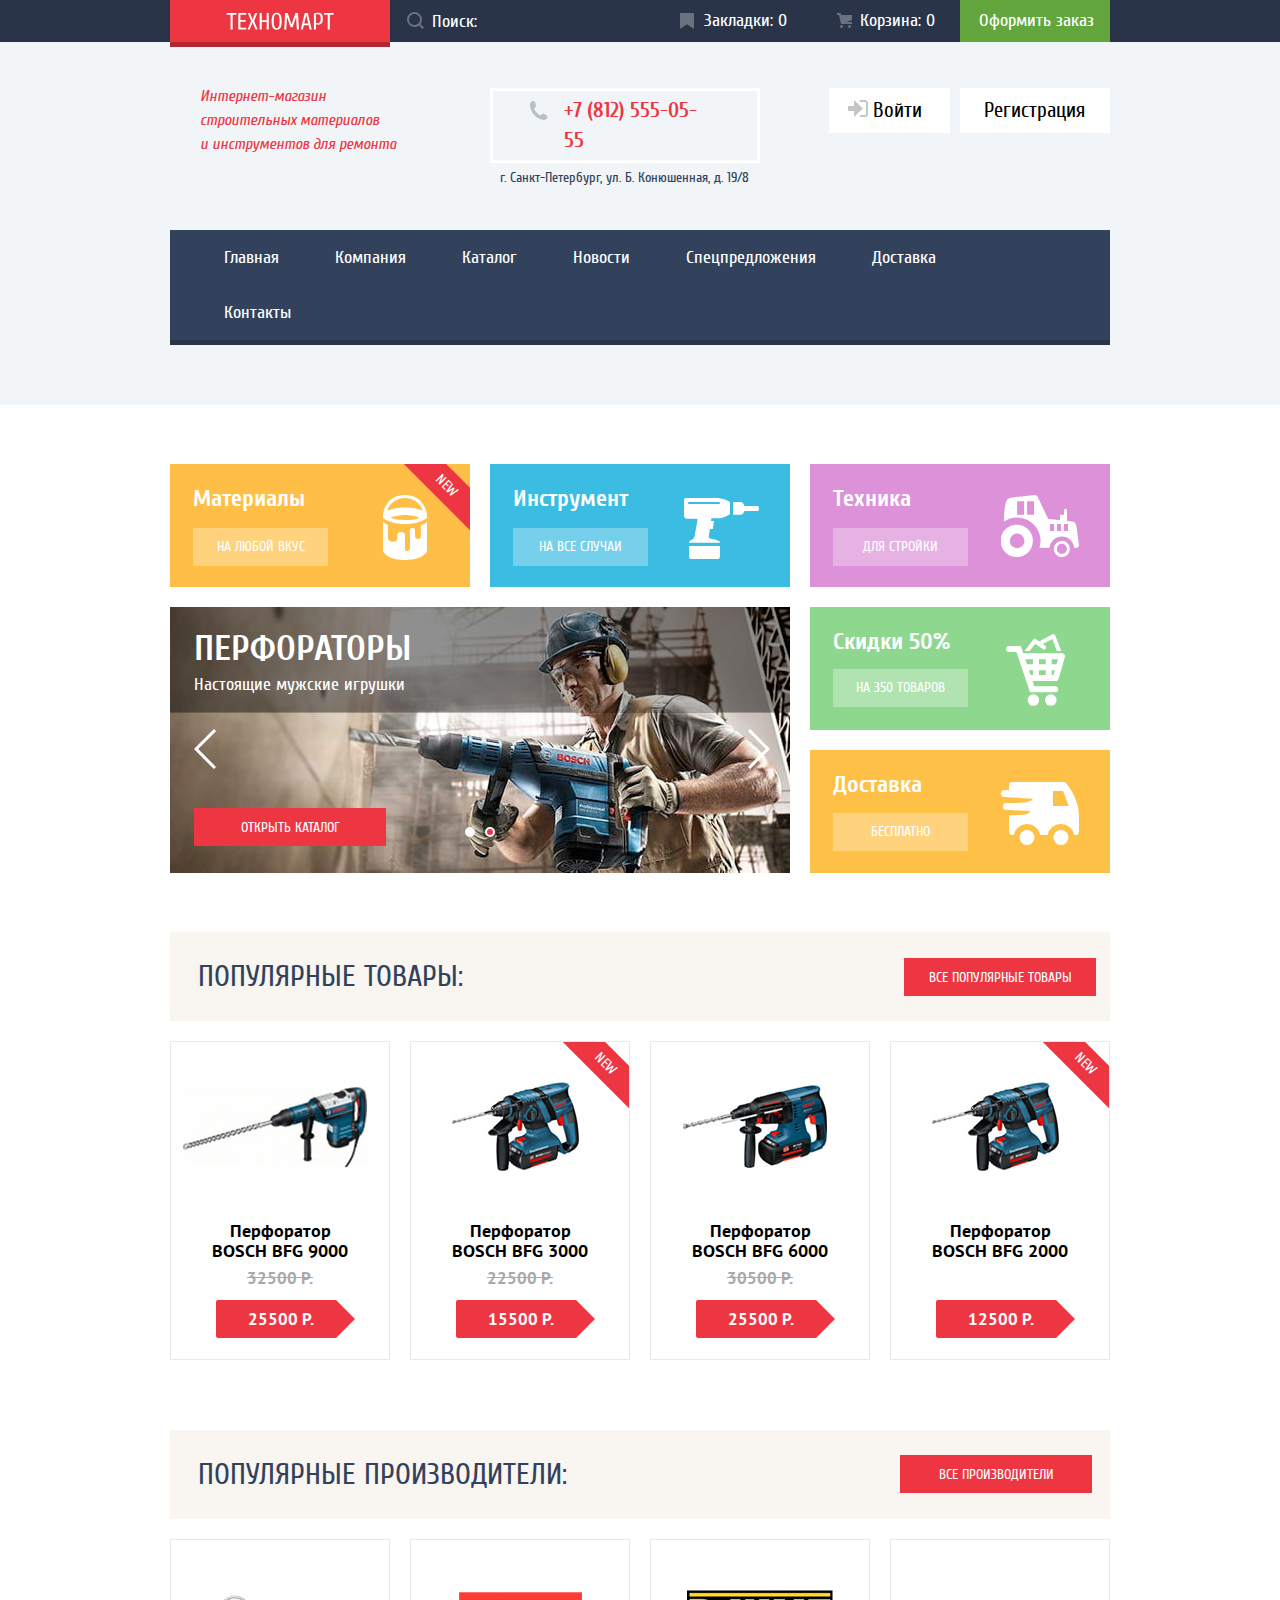
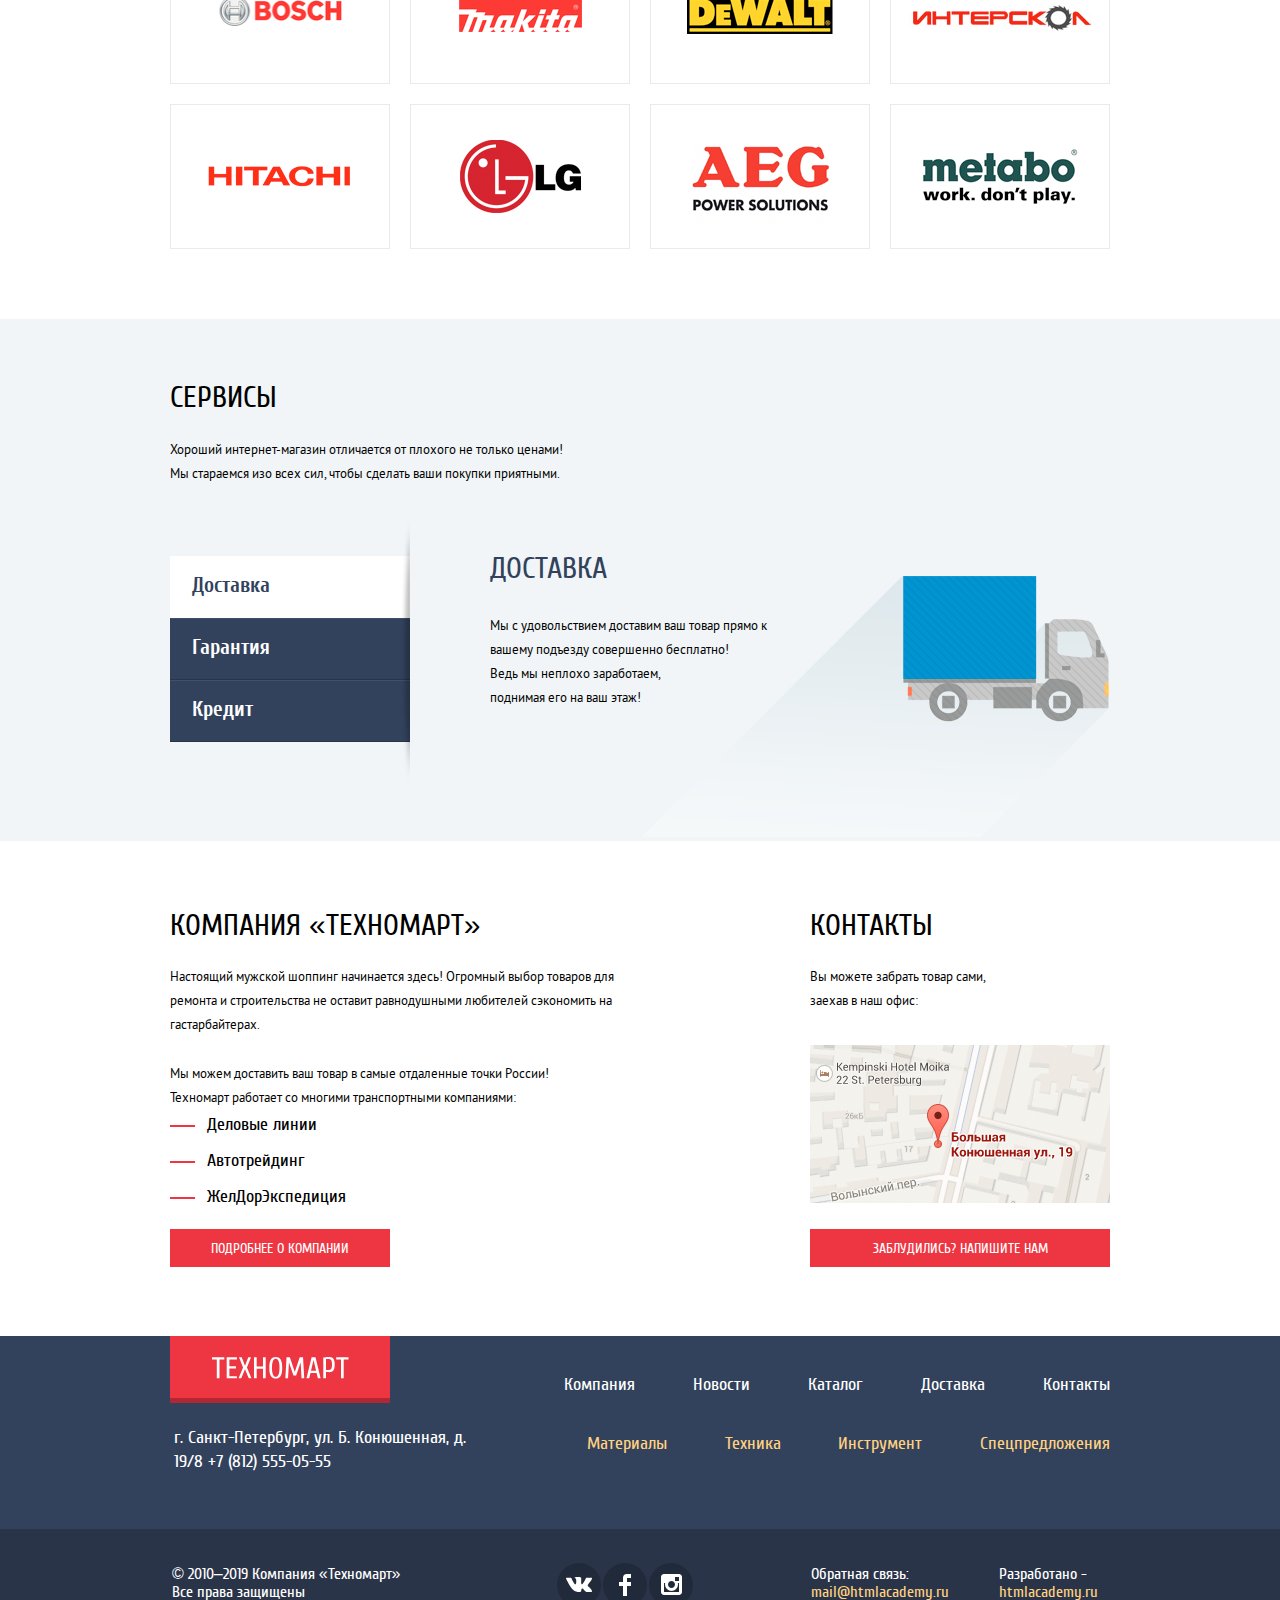
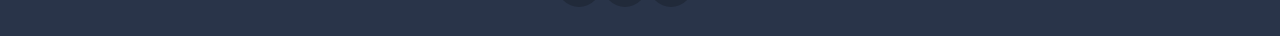
<file: index.html>
<!DOCTYPE html>
<html lang="ru">
  <head>
    <meta charset="utf-8">
    <title>HTML Academy: Техномарт. Главная</title>
    <link rel="stylesheet" href="css/normalize.min.css">
    <link rel="stylesheet" href="css/style.min.css">
  </head>
  <body>
    <header class="header">
      <div class="user-navigation">
        <div class="wrapper">
          <a class="logo">
            <h1 class="visually-hidden">Компания «Техномарт»</h1>
          </a>
          <form action="https://echo.htmlacademy.ru/" method="post" class="search-field-form">
            <label for="header-search-field" class="visually-hidden">Поиск:</label>
            <input type="search" name="search-field" id="header-search-field" class="search-field" placeholder="Поиск:">
            <svg xmlns="http://www.w3.org/2000/svg" width="17" height="17"><path fill="#fff" d="M17 15.586l-3.542-3.542A7.465 7.465 0 0015 7.5 7.5 7.5 0 107.5 15c1.71 0 3.282-.579 4.544-1.542L15.586 17 17 15.586zM2 7.5C2 4.467 4.467 2 7.5 2 10.532 2 13 4.467 13 7.5c0 3.032-2.468 5.5-5.5 5.5A5.506 5.506 0 012 7.5z"/></svg>
          </form>
          <a href="#" class="bookmarks">
            Закладки: 0
          </a>
          <a href="#" class="cart">
            Корзина: 0
          </a>
          <a href="#" class="order">Оформить заказ</a>
        </div>
      </div>

      <div class="wrapper">
        <div class="middle-header">
          <p class="short-info">
            Интернет-магазин 
            строительных материалов <br>
            и инструментов для ремонта
          </p>
          
          <div class="header-contacts">
            <a class="phone" href="tel:78125550555">+7 (812) 555-05-55</a>
            <p class="address">г. Санкт-Петербург, ул. Б. Конюшенная, д. 19/8</p>
          </div>
    
          <ul class="account-actions-unlogged">
            <li>
              <a href="#" class="login">
                <svg xmlns="http://www.w3.org/2000/svg" width="20" height="17"><path fill="#c5c5c5" d="M14.875 8.5L6 0v6H0v5h6v6z"/><path fill="#c5c5c5" d="M16.986 15.01h-5.027V17h5.027c2.178 0 3.004-1.81 3.029-3.026V3.028C19.99 1.811 19.164 0 16.986 0h-5.027v1.99h5.027c.839 0 .992.681 1.01 1.057v10.904c-.017.376-.171 1.059-1.01 1.059z"/></svg>
                Войти
              </a>
            </li>
            <li><a href="#" class="logout">Регистрация</a></li>
          </ul>
        </div>

        <nav>
          <ul class="site-navigation">
            <li><a>Главная</a></li>
            <li><a href="#">Компания</a></li>
            <li><a href="catalog.html">Каталог</a></li>
            <li><a href="#">Новости</a></li>
            <li><a href="#">Спецпредложения</a></li>
            <li><a href="#">Доставка</a></li>
            <li><a href="#">Контакты</a></li>
          </ul>
        </nav>
      </div>
    </header>

    <main>
      <div class="wrapper">
        <section class="promo-block">
          <h2 class="visually-hidden">Промо-блок</h2>
  
          <div class="articles-wrapper">
            <div class="slider">   
              <article class="promo-drills">
                <div class="title-with-paragraph">
                  <h3>Дрели</h3>
                  <p>Соседям на радость</p>
                </div>
      
                <a href="catalog.html" class="button">Открыть каталог</a>
              </article>

              <article class="promo-perforators current">
                <div class="title-with-paragraph">
                  <h3>Перфораторы</h3>
                  <p>Настоящие мужские игрушки</p>
                </div>
      
                <a href="catalog.html" class="button">Открыть каталог</a>
              </article>
    
              <button class="next-slide" aria-label="Следующий слайд" type="button"></button>
              <button class="previous-slide" aria-label="Предидущий слайд" type="button"></button>
              <button class="first-slide page-control" aria-label="Первый слайд" type="button"></button>
              <button class="second-slide page-control current" aria-label="Второй слайд" type="button"></button>
            </div>
    
            <article class="promo-materials new">
              <h3>Материалы</h3>
              <a href="#" class="button button-promo">На любой вкус</a>
            </article>
    
            <article class="promo-tool">
              <h3>Инструмент</h3>
              <a href="#" class="button button-promo">На все случаи</a>
            </article>
            
            <article class="promo-technique">
              <h3>Техника</h3>
              <a href="#" class="button button-promo">Для стройки</a>
            </article>
            
            <article class="promo-discounts">
              <h3>Скидки 50%</h3>
              <a href="#" class="button button-promo">На 350 товаров</a>
            </article>
            
            <article class="promo-delivery">
              <h3>Доставка</h3>
              <a href="#" class="button button-promo">Бесплатно</a>
            </article>
          </div>
        </section>
  
        <section class="popular-items">
          <div class="title-with-button">
            <h2 class="section-title2">Популярные товары:</h2>
            <a href="#" class="button">Все популярные товары</a>
          </div>
  
          <ul class="items-list">
            <li class="item" tabindex="0">
              <div class="item-actions">
                <a href="#" class="button button-buy">Купить</a>
                <button type="button" class="button button-to-bookmarks">В закладки</button>
              </div>
              
              <div class="item-picture">
                <img src="img/bosch-bfg9000.jpg" alt="Перфоратор BOSCH BFG 9000" width="184" height="164">
              </div>

              <h3>
                Перфоратор BOSCH
                BFG 9000
              </h3>
              <p class="old-price">32500 Р.</p>
              <p class="price">25500 Р.</p>
            </li>
  
            <li class="item new" tabindex="0">
              <div class="item-actions">
                <a href="#" class="button button-buy">Купить</a>
                <button type="button" class="button button-to-bookmarks">В закладки</button>
              </div>
              
              <div class="item-picture">
                <img src="img/bosch-bfg2000-3000.jpg" alt="Перфоратор BOSCH BFG 3000" width="127" height="112">
              </div>

              <h3>
                Перфоратор BOSCH
                BFG 3000
              </h3>
              <p class="old-price">22500 Р.</p>
              <p class="price">15500 Р.</p>
            </li>
            
            <li class="item" tabindex="0">
              <div class="item-actions">
                <a href="#" class="button button-buy">Купить</a>
                <button type="button" class="button button-to-bookmarks">В закладки</button>
              </div>
              
              <div class="item-picture">
                <img src="img/bosch-bfg6000.jpg" alt="Перфоратор BOSCH BFG 6000" width="144" height="128">
              </div>

              <h3>
                Перфоратор BOSCH
                BFG 6000
              </h3>
              <p class="old-price">30500 Р.</p>
              <p class="price">25500 Р.</p>
            </li>
  
            <li class="item new" tabindex="0">
              <div class="item-actions">
                <a href="#" class="button button-buy">Купить</a>
                <button type="button" class="button button-to-bookmarks">В закладки</button>
              </div>
              
              <div class="item-picture">
                <img src="img/bosch-bfg2000-3000.jpg" alt="Перфоратор BOSCH BFG 2000" width="127" height="112">
              </div>
              <h3>
                Перфоратор BOSCH
                BFG 2000
              </h3>
              <p class="old-price"></p>
              <p class="price">12500 Р.</p>
            </li>
          </ul>
        </section>
  
        <section class="popular-manufacturers">
          <div class="title-with-button">
            <h2 class="section-title2">Популярные производители:</h2>
            <a href="#" class="button">Все производители</a>
          </div>
  
          <ul class="popular-manufacturers-list">
            <li class="manufacturer-item">
              <a href="#">
                <img src="img/bosch-logo.png" width="127" height="37" alt="Логотип фирмы BOSCH">
              </a>
            </li>
  
            <li class="manufacturer-item">
              <a href="#">
                <img src="img/makita-logo.png" width="123" height="40" alt="Логотип фирмы Makita">
              </a>
            </li>
  
            <li class="manufacturer-item">
              <a href="#">
                <img src="img/dewalt-logo.png" width="146" height="44" alt="Логотип фирмы DeWALT">
              </a>
            </li>
  
            <li class="manufacturer-item">
              <a href="#">
                <img src="img/interskol-logo.png" width="200" height="88" alt="Логотип фирмы Интерскол">
              </a>
            </li>
            
            <li class="manufacturer-item">
              <a href="#">
                <img src="img/hitachi-logo.png" width="169" height="31" alt="Логотип фирмы HITACHI">
              </a>
            </li>
  
            <li class="manufacturer-item">
              <a href="#">
                <img src="img/lg-logo.png" width="121" height="73" alt="Логотип фирмы LG">
              </a>
            </li>
  
            <li class="manufacturer-item">
              <a href="#">
                <img src="img/aeg-logo.png" width="151" height="96" alt="Логотип фирмы AEG">
              </a>
            </li>
            
            <li class="manufacturer-item">
              <a href="#">
                <img src="img/metabo-logo.png" width="204" height="69" alt="Логотип фирмы metabo">
              </a>
            </li>
          </ul>
        </section>
      </div>

      <section class="services">
        <div class="wrapper">
          <h2 class="section-title">Сервисы</h2>

          <p>
            Хороший интернет-магазин отличается от плохого не только ценами!
            Мы стараемся изо всех сил, чтобы сделать ваши покупки приятными.
          </p>
  
          <div class="services-slider">
            <ul class="services-list">
              <li><a class="active">Доставка</a></li>
              <li><a href="#">Гарантия</a></li>
              <li><a href="#">Кредит</a></li>
            </ul>

            <div class="services-description">
              <div class="service-delivery">
                <h3 class="section-title2">Доставка</h3>
      
                <p>
                  Мы с удовольствием доставим ваш товар прямо 
                  к вашему подъезду совершенно бесплатно!
                </p>
                <p>
                  Ведь мы неплохо заработаем,
                  поднимая его на ваш этаж! 
                </p>
                
              </div>
      
              <div class="hidden service-guarantee">
                <h3 class="section-title2">Гарантия</h3>
      
                <p>
                  Если купленный у нас товар поломается или заискрит, 
                  а также в случае пожара, спровоцированного его 
                  возгоранием, вы всегда можете быть уверены в нашей 
                  гарантии. Мы обменяем сгоревший товар на новый. 
                  Дом уж восстановите как-нибудь сами.
                </p>
              </div>
      
              <div class="hidden service-credit">
                <h3 class="section-title2">Кредит</h3>
                
                <p>Залезть в долговую яму стало проще!</p> 
                <p>Кредитные консультанты придут вам на помощь.</p>
      
                <a href="#" class="button">Отправить заявку</a>
              </div>
            </div>
          </div>
        </div>
        
      </section>

      <div class="wrapper">
        <div class="two-sections">
          <section class="about-us">
            <h2 class="section-title">Компания «Техномарт»</h2>
    
            <p>
              Настоящий мужской шоппинг начинается здесь! Огромный выбор товаров для
              ремонта и строительства не оставит равнодушными любителей сэкономить на
              гастарбайтерах.
            </p>
    
            <p>Мы можем доставить ваш товар в самые отдаленные точки России!</p>
            <p>Техномарт работает со многими транспортными компаниями:</p>
    
            <ul class="logistic-companies">
              <li>Деловые линии</li>
              <li>Автотрейдинг</li>
              <li>ЖелДорЭкспедиция</li>
            </ul>
    
            <a href="#" class="button">Подробнее о компании</a>
          </section>
    
          <section class="contacts">
            <h2 class="section-title">Контакты</h2>
    
            <p>
              Вы можете забрать товар сами,
              заехав в наш офис:
            </p>
    
            <a class="map" href="https://www.google.com.ua/maps/">
              <img src="img/google-map.png" alt="Карта с указателем местонахождения компании «Техномарт»: г. Санкт-Петербург, ул. Б. Конюшенная, д. 19/8" width="300" height="158">
            </a>
            
            <a href="#" class="button write-us">Заблудились? Напишите нам</a>
          </section>
        </div>
      </div>
    </main>

    <footer class="footer">
      <div class="footer-top">
        <div class="wrapper">
          <div class="footer-top-contacts">
            <a class="logo">
              <h1 class="visually-hidden">Компания «Техномарт»</h1>
            </a>
      
            <p class="contacts">
              г. Санкт-Петербург, ул. Б. Конюшенная, д. 19/8
              <a href="tel:78125550555">+7 (812) 555-05-55</a>
            </p>
          </div>
    
          <nav class="footer-top-navigation">
            <ul class="site-navigation-footer">
              <li><a href="#">Компания</a></li>
              <li><a href="#">Новости</a></li>
              <li><a href="catalog.html">Каталог</a></li>
              <li><a href="#">Доставка</a></li>
              <li><a href="#">Контакты</a></li>
            </ul>
    
            <ul class="promo-navigation">
              <li><a href="#">Материалы</a></li>
              <li><a href="#">Техника</a></li>
              <li><a href="#">Инструмент</a></li>
              <li><a href="#">Спецпредложения</a></li>
            </ul>
          </nav>
        </div>
      </div>

      <div class="footer-bottom">
        <div class="wrapper">
          <p class="copyrights">
            © 2010–2019 Компания «Техномарт»
            Все права защищены
          </p>
          
          <div class="social">
            <a href="#" class="vkontakte">
              <span class="visually-hidden">ВКонтакте</span>
            </a>
            <a href="#" class="facebook">
              <span class="visually-hidden">Facebook</span>
            </a>
            <a href="#" class="instagram">
              <span class="visually-hidden">Instagram</span>
            </a>
          </div>
    
          <p class="feedback">
            Обратная связь:
            <a href="mailto:mail@htmlacademy.ru">mail@htmlacademy.ru</a>
          </p>
    
          <p class="developer">
            Разработано -
            <a href="https://htmlacademy.ru/intensive/htmlcss">htmlacademy.ru</a>
          </p>
        </div>
      </div>
    </footer>

    <!--POP UPS-->
    <section class="hidden popup-feedback">
      <h2 class="visually-hidden">Форма обратной связи</h2>
      <button class="button-close" type="button" aria-label="Закрыть"></button>

      <form action="https://echo.htmlacademy.ru/" method="post">
        <div class="container">
          <p>
            <label for="feedback-name">Ваше имя:</label>
            <input type="text" placeholder="Имя Фамилия" id="feedback-name" name="name">
          </p>
          
          <p>
            <label for="feedback-email">Ваш e-mail:</label>
            <input type="email" placeholder="email@example.com" id="feedback-email" name="email">
          </p>
          
          <p>
            <label for="feedback-message">Текст письма:</label>
            <textarea placeholder="В свободной форме" id="feedback-message" name="message"></textarea>
          </p>
        </div>

        <div class="button-wrapper">
          <button type="submit" class="button">Отправить</button>
        </div>
      </form>
    </section>

    <section class="hidden popup-map">
      <h2 class="visually-hidden">«Техномарт» на карте</h2>
      <button class="button-close" type="button" aria-label="Закрыть"></button>

      <iframe src="https://www.google.com/maps/embed?pb=!1m18!1m12!1m3!1d1998.6036253003165!2d30.32085871617607!3d59.938719169054075!2m3!1f0!2f0!3f0!3m2!1i1024!2i768!4f13.1!3m3!1m2!1s0x4696310fca145cc1%3A0x42b32648d8238007!2z0JHQvtC70YzRiNCw0Y8g0JrQvtC90Y7RiNC10L3QvdCw0Y8g0YPQuy4sIDE5LzgsINCh0LDQvdC60YIt0J_QtdGC0LXRgNCx0YPRgNCzLCDQoNC-0YHRgdC40Y8sIDE5MTE4Ng!5e0!3m2!1sru!2sua!4v1590240762777!5m2!1sru!2sua" width="943" height="442" allowfullscreen aria-hidden="false" tabindex="0" title="Большая интерактиваня карта с указателем местонахождения компании «Техномарт»: г. Санкт-Петербург, ул. Б. Конюшенная, д. 19/8 "></iframe>
    </section>

    <section class="hidden popup-added-to-cart">
      <h2 class="visually-hidden">Сообщение о добавлении товара в корзину</h2>
      <button type="button" class="button-close" aria-label="Закрыть"></button>

      <p>Товар добавлен в корзину!</p>

      <div class="button-wrapper">
        <div class="container">
          <a href="#" class="button">Оформить заказ</a>
          <button type="button" class="button">Продолжить покупки</button>
        </div>
      </div>
    </section>

    <script type="text/javascript" src="js/script.min.js"></script>
  </body>
</html>
</file>
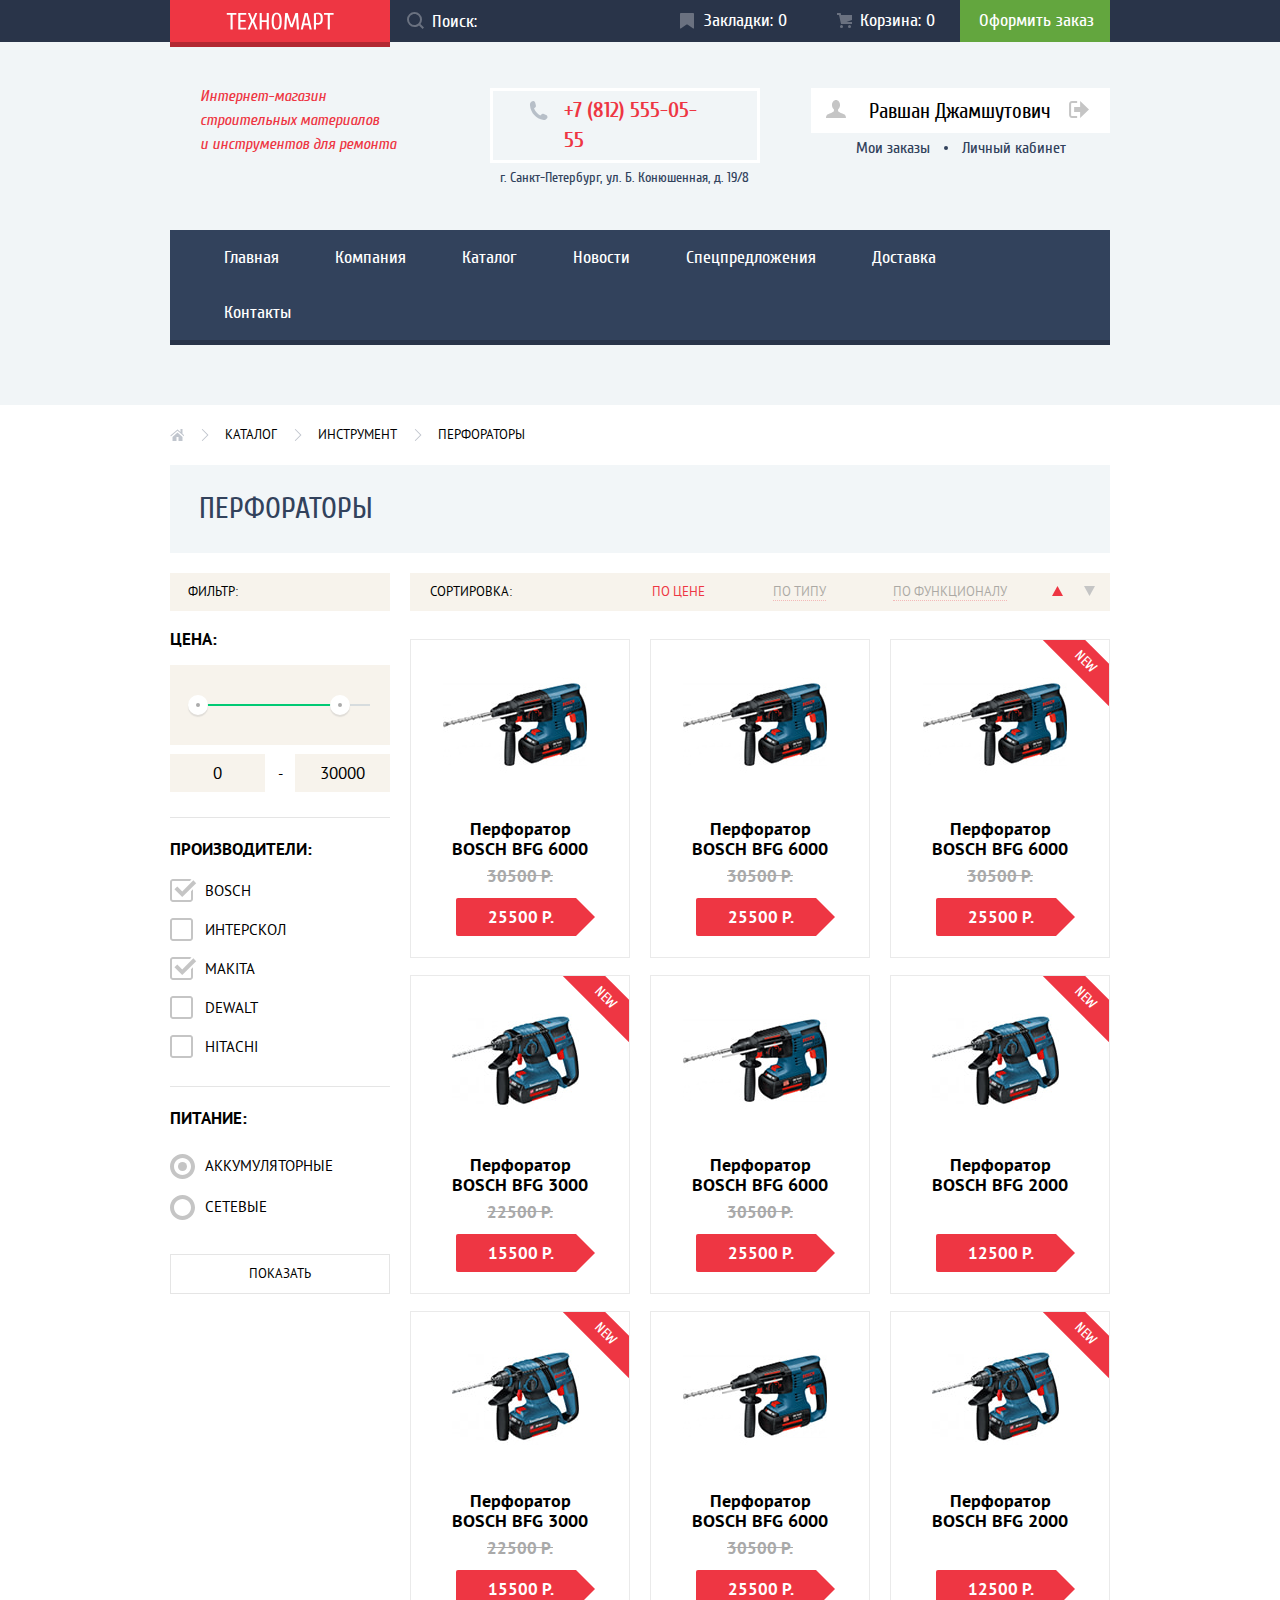
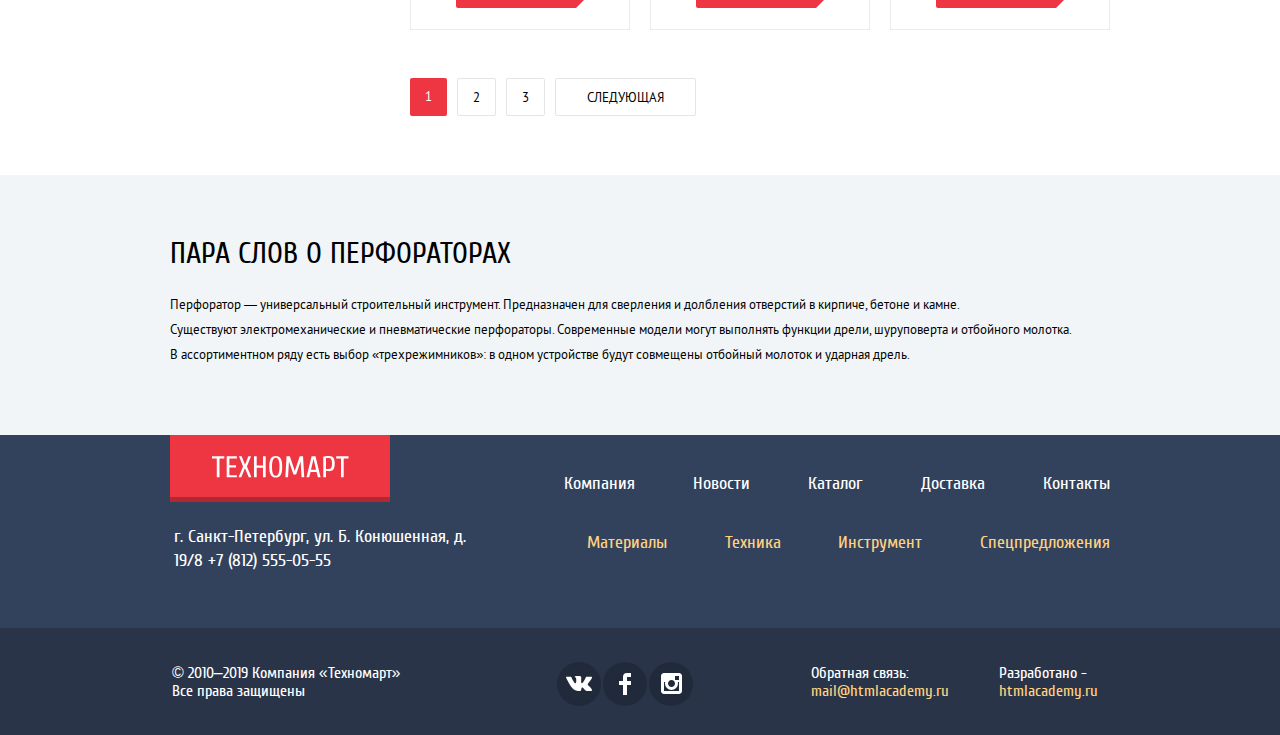
<file: catalog.html>
<!DOCTYPE html>
<html lang="ru">
  <head>
    <meta charset="utf-8">
    <title>HTML Academy: Техномарт. Каталог</title>
    <link rel="stylesheet" href="css/normalize.min.css">
    <link rel="stylesheet" href="css/style.min.css">
  </head>
  <body>
    <header class="header">
      <div class="user-navigation">
        <div class="wrapper">
          <a class="logo" href="index.html">
            <h1 class="visually-hidden">Компания «Техномарт»</h1>
          </a>
          <form action="https://echo.htmlacademy.ru/" method="post" class="search-field-form">
            <label for="header-search-field" class="visually-hidden">Поиск:</label>
            <input type="search" name="search-field" id="header-search-field" class="search-field" placeholder="Поиск:">
            <svg xmlns="http://www.w3.org/2000/svg" width="17" height="17"><path fill="#fff" d="M17 15.586l-3.542-3.542A7.465 7.465 0 0015 7.5 7.5 7.5 0 107.5 15c1.71 0 3.282-.579 4.544-1.542L15.586 17 17 15.586zM2 7.5C2 4.467 4.467 2 7.5 2 10.532 2 13 4.467 13 7.5c0 3.032-2.468 5.5-5.5 5.5A5.506 5.506 0 012 7.5z"/></svg>
          </form>
          <a href="#" class="bookmarks">
            Закладки: 0
          </a>
          <a href="#" class="cart">
            Корзина: 0
          </a>
          <a href="#" class="order">Оформить заказ</a>
        </div>
      </div>

      <div class="wrapper">
        <div class="middle-header">
          <p class="short-info">
            Интернет-магазин 
            строительных материалов <br>
            и инструментов для ремонта
          </p>
    
          <div class="header-contacts">
            <a class="phone" href="tel:78125550555">+7 (812) 555-05-55</a>
            <p class="address">г. Санкт-Петербург, ул. Б. Конюшенная, д. 19/8</p>
          </div>
    
          <div class="account">
            <div class="account-actions-logged">
              <a href="#" class="username">
                <svg xmlns="http://www.w3.org/2000/svg" width="20" height="18"><path fill="#c5c5c5" d="M17.881 14.166c-2.144-.735-4.256-1.666-5.207-2.39-.657-.501-.77-1.618-.517-2.415 1.118-.903 1.864-2.477 1.864-4.278C14.021 2.276 12.221 0 10 0S5.979 2.276 5.979 5.083c0 1.801.746 3.374 1.863 4.277.253.798.141 1.915-.517 2.416-.95.724-3.063 1.654-5.207 2.39S0 18 0 18h20s.025-3.099-2.119-3.834z"/></svg>
                Равшан Джамшутович
              </a>
              <a href="#" class="exit">
                <span class="visually-hidden">Выйти</span>
                <svg xmlns="http://www.w3.org/2000/svg" width="21" height="17"><g fill="#c5c5c5"><path d="M21 8.5L12.125 0v6h-6v5h6v6z"/><path d="M3.106 13.952V3.048c.018-.376.171-1.057 1.01-1.057h5.027V0H4.116C1.938 0 1.112 1.81 1.087 3.027v10.946C1.112 15.189 1.938 17 4.116 17h5.027v-1.99H4.116c-.839 0-.992-.683-1.01-1.058z"/></g></svg>
              </a>
            </div>
  
            <ul class="account-options">
              <li><a href="#">Мои заказы</a></li>
              <li><a href="#">Личный кабинет</a></li>
            </ul>
          </div>
        </div>

        <nav>
          <ul class="site-navigation">
            <li><a href="index.html">Главная</a></li>
            <li><a href="#">Компания</a></li>
            <li><a>Каталог</a></li>
            <li><a href="#">Новости</a></li>
            <li><a href="#">Спецпредложения</a></li>
            <li><a href="#">Доставка</a></li>
            <li><a href="#">Контакты</a></li>
          </ul>
        </nav>
      </div>
    </header>

    <main>
      <div class="wrapper catalog-wrapper">
        <nav class="breadcrumbs-navigation">
          <ol class="breadcrumbs">
            <li class="home">
              <a href="index.html">
                <span class="visually-hidden">Главная</span>
              </a>
            </li>
            <li><a>Каталог</a></li>
            <li><a href="#">Инструмент</a></li>
            <li><a href="#">Перфораторы</a></li>
          </ol>
        </nav>

        <h2 class="main-title">Перфораторы</h2>

        <section class="filter">
          <h2>Фильтр:</h2>
  
          <form action="https://echo.htmlacademy.ru/" method="get">
            <fieldset class="price">
              <legend class="fieldset-title">Цена:</legend>
  
              <div class="range">
                <span class="visually-hidden">Диапазон стоимости товара</span>
                <div class="range-controls">
                  <div class="scale">
                    <div class="bar"></div>
                  </div>
                  <div class="toggle toggle-min" tabindex="0"></div>
                  <div class="toggle toggle-max" tabindex="0"></div>
                </div>
              </div>
    
              <div class="range-inputs">
                <label for="filter-price-min" class="visually-hidden">Минимальная цена</label>
                <input type="text" name="price-min" id="filter-price-min" value="0" required>
                <span>-</span>
                <label for="filter-price-max" class="visually-hidden">Максимальная цена</label>
                <input type="text" name="price-max" id="filter-price-max" value="30000" required>
              </div>
            </fieldset>
    
            <fieldset class="manufacturers">
              <legend class="fieldset-title">Производители:</legend>
    
              <ul class="manufacturers-list">
                <li>
                  <input class="visually-hidden" type="checkbox" name="bosch" id="filter-bosch" checked>
                  <label for="filter-bosch">
                    Bosch
                  </label>
                </li>
    
                <li>
                  <input class="visually-hidden" type="checkbox" name="interskol" id="filter-interskol">
                  <label for="filter-interskol">
                    Интерскол
                  </label>
                </li>
    
                <li>
                  <input class="visually-hidden" type="checkbox" name="makita" id="filter-makita" checked>
                  <label for="filter-makita">
                    Makita
                  </label>
                </li>
    
                <li>
                  <input class="visually-hidden" type="checkbox" name="dewalt" id="filter-dewalt">
                  <label for="filter-dewalt">
                    Dewalt
                  </label>
                </li>
    
                <li>
                  <input class="visually-hidden" type="checkbox" name="hitachi" id="filter-hitachi">
                  <label for="filter-hitachi">
                    Hitachi
                  </label>
                </li>
              </ul>
            </fieldset>
    
            <fieldset class="power">
              <legend class="fieldset-title">Питание:</legend>
    
              <ul class="power-supply-list">
                <li>
                  <input class="visually-hidden" type="radio" name="product-power-supply" id="filter-battery" value="battery" checked>
                  <label for="filter-battery">
                    Аккумуляторные
                  </label>
                </li>
    
                <li>
                  <input class="visually-hidden" type="radio" name="product-power-supply" id="filter-network" value="network">
                  <label for="filter-network">
                    Сетевые
                  </label>
                </li>
              </ul>
            </fieldset>
    
            <button type="submit" class="button">Показать</button>
          </form>
        </section>
  
        <div class="catalog-column">
          <section class="sort">
            <h2>Сортировка:</h2>
    
            <ul class="sort-by">
              <li><a class="active">По цене</a></li>
              <li><a href="#">По типу</a></li>
              <li><a href="#">По функционалу</a></li>
            </ul>
    
            <ul class="sort-from-to">
              <li>
                <a class="active sort-button sort-to-smaller">
                  <span class="visually-hidden">По возрастанию</span>
                  <svg xmlns="http://www.w3.org/2000/svg" width="11" height="10"><path fill="#231F20" d="M5.5 0L0 10h11z"/></svg>
                </a>
              </li>
              <li>
                <a href="#" class="sort-button sort-to-bigger">
                  <span class="visually-hidden">По убыванию</span>
                  <svg xmlns="http://www.w3.org/2000/svg" width="11" height="10"><path fill="#231F20" d="M5.5 0L0 10h11z"/></svg>
                </a>
              </li>
            </ul>
          </section>
          
          <section class="catalog">
            <ul class="items-list">
              <li class="item" tabindex="0">
                <div class="item-actions">
                  <a href="#" class="button button-buy">Купить</a>
                  <button type="button" class="button button-to-bookmarks">В закладки</button>
                </div>
                
                <div class="item-picture">
                  <img src="img/bosch-bfg6000.jpg" alt="Перфоратор BOSCH BFG 6000" width="144" height="128">
                </div>

                <h3>
                  Перфоратор BOSCH
                  BFG 6000
                </h3>
                <p class="old-price">30500 Р.</p>
                <p class="price">25500 Р.</p>
              </li>
    
              <li class="item" tabindex="0">
                <div class="item-actions">
                  <a href="#" class="button button-buy">Купить</a>
                  <button type="button" class="button button-to-bookmarks">В закладки</button>
                </div>
                
                <div class="item-picture">
                  <img src="img/bosch-bfg6000.jpg" alt="Перфоратор BOSCH BFG 6000" width="144" height="128">
                </div>
                
                <h3>
                  Перфоратор BOSCH
                  BFG 6000
                </h3>
                <p class="old-price">30500 Р.</p>
                <p class="price">25500 Р.</p>
              </li>
    
              <li class="item new" tabindex="0">
                <div class="item-actions">
                  <a href="#" class="button button-buy">Купить</a>
                  <button type="button" class="button button-to-bookmarks">В закладки</button>
                </div>
                
                <div class="item-picture">
                  <img src="img/bosch-bfg6000.jpg" alt="Перфоратор BOSCH BFG 6000" width="144" height="128">
                </div>
                
                <h3>
                  Перфоратор BOSCH
                  BFG 6000
                </h3>
                <p class="old-price">30500 Р.</p>
                <p class="price">25500 Р.</p>
              </li>
    
              <li class="item new" tabindex="0">
                <div class="item-actions">
                  <a href="#" class="button button-buy">Купить</a>
                  <button type="button" class="button button-to-bookmarks">В закладки</button>
                </div>
                
                <div class="item-picture">
                  <img src="img/bosch-bfg2000-3000.jpg" alt="Перфоратор BOSCH BFG 3000" width="127" height="112">
                </div>

                <h3>
                  Перфоратор BOSCH
                  BFG 3000
                </h3>
                <p class="old-price">22500 Р.</p>
                <p class="price">15500 Р.</p>
              </li>
    
              <li class="item" tabindex="0">
                <div class="item-actions">
                  <a href="#" class="button button-buy">Купить</a>
                  <button type="button" class="button button-to-bookmarks">В закладки</button>
                </div>
                
                <div class="item-picture">
                  <img src="img/bosch-bfg6000.jpg" alt="Перфоратор BOSCH BFG 6000" width="144" height="128">
                </div>

                <h3>
                  Перфоратор BOSCH
                  BFG 6000
                </h3>
                <p class="old-price">30500 Р.</p>
                <p class="price">25500 Р.</p>
              </li>
    
              <li class="item new" tabindex="0">
                <div class="item-actions">
                  <a href="#" class="button button-buy">Купить</a>
                  <button type="button" class="button button-to-bookmarks">В закладки</button>
                </div>
                
                <div class="item-picture">
                  <img src="img/bosch-bfg2000-3000.jpg" alt="Перфоратор BOSCH BFG 2000" width="127" height="112">
                </div>
                <h3>
                  Перфоратор BOSCH
                  BFG 2000
                </h3>
                <p class="old-price"></p>
                <p class="price">12500 Р.</p>
              </li>
    
              <li class="item new" tabindex="0">
                <div class="item-actions">
                  <a href="#" class="button button-buy">Купить</a>
                  <button type="button" class="button button-to-bookmarks">В закладки</button>
                </div>
                
                <div class="item-picture">
                  <img src="img/bosch-bfg2000-3000.jpg" alt="Перфоратор BOSCH BFG 3000" width="127" height="112">
                </div>

                <h3>
                  Перфоратор BOSCH
                  BFG 3000
                </h3>
                <p class="old-price">22500 Р.</p>
                <p class="price">15500 Р.</p>
              </li>
    
              <li class="item" tabindex="0">
                <div class="item-actions">
                  <a href="#" class="button button-buy">Купить</a>
                  <button type="button" class="button button-to-bookmarks">В закладки</button>
                </div>
                
                <div class="item-picture">
                  <img src="img/bosch-bfg6000.jpg" alt="Перфоратор BOSCH BFG 6000" width="144" height="128">
                </div>

                <h3>
                  Перфоратор BOSCH
                  BFG 6000
                </h3>
                <p class="old-price">30500 Р.</p>
                <p class="price">25500 Р.</p>
              </li>
    
              <li class="item new" tabindex="0">
                <div class="item-actions">
                  <a href="#" class="button button-buy">Купить</a>
                  <button type="button" class="button button-to-bookmarks">В закладки</button>
                </div>
                
                <div class="item-picture">
                  <img src="img/bosch-bfg2000-3000.jpg" alt="Перфоратор BOSCH BFG 2000" width="127" height="112">
                </div>

                <h3>
                  Перфоратор BOSCH
                  BFG 2000
                </h3>
                <p class="old-price"></p>
                <p class="price">12500 Р.</p>
              </li>
            </ul>
    
            <div class="pagination">
              <a class="active button" aria-label="К первой странице каталога">1</a>
              <a href="#" class="button" aria-label="Ко второй странице каталога">2</a>
              <a href="#" class="button" aria-label="К третей странице каталога">3</a>
              <a href="#" class="button" aria-label="К следующей странице каталога">Следующая</a>
            </div>
          </section>
        </div>
      </div>

      <section class="few-words">
        <div class="wrapper">
          <h2 class="section-title">Пара слов о перфораторах</h2>

          <p>Перфоратор — универсальный строительный инструмент. Предназначен для сверления и долбления отверстий в кирпиче, бетоне и камне.</p>
          <p>Существуют электромеханические и пневматические перфораторы. Современные модели могут выполнять функции дрели, шуруповерта и отбойного молотка.</p> 
          <p>В ассортиментном ряду есть выбор «трехрежимников»: в одном устройстве будут совмещены отбойный молоток и ударная дрель.</p>
        </div>
      </section>
    </main>

    <footer class="footer">
      <div class="footer-top">
        <div class="wrapper">
          <div class="footer-top-contacts">
            <a href="index.html" class="logo">
              <h1 class="visually-hidden">Компания «Техномарт»</h1>
            </a>
      
            <p class="contacts">
              г. Санкт-Петербург, ул. Б. Конюшенная, д. 19/8
              <a href="tel:78125550555">+7 (812) 555-05-55</a>
            </p>
          </div>
    
          <nav class="footer-top-navigation">
            <ul class="site-navigation-footer">
              <li><a href="#">Компания</a></li>
              <li><a href="#">Новости</a></li>
              <li><a>Каталог</a></li>
              <li><a href="#">Доставка</a></li>
              <li><a href="#">Контакты</a></li>
            </ul>
    
            <ul class="promo-navigation">
              <li><a href="#">Материалы</a></li>
              <li><a href="#">Техника</a></li>
              <li><a href="#">Инструмент</a></li>
              <li><a href="#">Спецпредложения</a></li>
            </ul>
          </nav>
        </div>
      </div>

      <div class="footer-bottom">
        <div class="wrapper">
          <p class="copyrights">
            © 2010–2019 Компания «Техномарт»
            Все права защищены
          </p>
          
          <div class="social">
            <a href="#" class="vkontakte">
              <span class="visually-hidden">ВКонтакте</span>
            </a>
            <a href="#" class="facebook">
              <span class="visually-hidden">Facebook</span>
            </a>
            <a href="#" class="instagram">
              <span class="visually-hidden">Instagram</span>
            </a>
          </div>
    
          <p class="feedback">
            Обратная связь:
            <a href="mailto:mail@htmlacademy.ru">mail@htmlacademy.ru</a>
          </p>
    
          <p class="developer">
            Разработано -
            <a href="https://htmlacademy.ru/intensive/htmlcss">htmlacademy.ru</a>
          </p>
        </div>
      </div>
    </footer>

    <!--POP UPS-->

    <section class="hidden popup-added-to-cart">
      <h2 class="visually-hidden">Сообщение о добавлении товара в корзину</h2>
      <button type="button" class="button-close" aria-label="Закрыть"></button>

      <p>Товар добавлен в корзину!</p>

      <div class="button-wrapper">
        <div class="container">
          <a href="#" class="button">Оформить заказ</a>
          <button type="button" class="button">Продолжить покупки</button>
        </div>
      </div>
    </section>
    
    <script type="text/javascript" src="js/script.min.js"></script>
  </body>
</html>
</file>
<file: css/style.min.css>
@keyframes bounce{0%{transform:translateY(-2000px)}25%{transform:translateY(30px)}50%{transform:translateY(-10px)}to{transform:translateY(0)}}@keyframes shake{0%,to{transform:translateX(0)}10%,30%,50%,70%,90%{transform:translateX(-10px)}20%,40%,60%,80%{transform:translateX(10px)}}:root{--basic-red: #EE3643;--basic-green: #63A63E;--basic-green-light: #00CA74;--basic-grey: #3D546F;--basic-grey-dark: #32425C;--basic-grey-extra-dark: #293449;--basic-grey-darkest: #1D2739;--basic-greylight: #C5C5C5;--basic-greylight-dark: #A9A9A9;--basic-background: #F1F5F7;--basic-background-button: #F4F4F4;--special-yellow: #FFBF47;--special-yellowlighten: #FFC047;--special-blue: #3BBCE3;--special-lilac: #DC91D8;--special-greenlight: #8ED78F;--special-yellowlight: #FFD180;--special-color-white: #F9F5F0;--color-success: #5FBB2D;--color-error: #BA2732;--color-error-dark: #CA2C37;--color-white: #FFF;--color-black: #000;--color-black-light: #161D29;--color-gray-shadow: #405069;--color-white-gray: #D7DCDE;--color-gray-white: #ABABAB;--color-green-shadow: #367315;--color-green-dark: #518534;--color-black-extra-light: #212A3A;--color-extralight-grey: #EAEAEA;--color-lightest-grey: #E5E5E5;--color-white-dark: #F7F3EC;--color-almost-white: #F2F6F8;--color-bg-brown: rgb(143, 65, 34);--color-white-half-transparent: rgba(255, 255, 255, 0.5);--color-white-almost-transparent: rgba(255, 255, 255, 0.3);--color-gray-almost-white: rgba(171, 171, 171, 0.3);--color-greylight-almost-transparent: rgba(197, 197, 197, 0.3);--color-greylight-dark-almost-transparent: rgba(169, 169, 169, 0.3);--color-black-mostly-transparent: rgba(0, 0, 0, 0.15);--color-black-almost-transparent: rgba(0, 0, 0, 0.25);--cuprum: Cuprum, Arial, sans-serif;--pt-sans: "PT Sans", Arial, sans-serif}@font-face{font-family:"Cuprum";font-style:normal;font-weight:400;src:local("Cuprum"),url(../fonts/cuprum.woff2) format("woff2"),url(../fonts/cuprum.woff) format("woff")}@font-face{font-family:"Cuprum";font-style:italic;font-weight:400;src:local("Cuprum Italic"),url(../fonts/cuprumitalic.woff2) format("woff2"),url(../fonts/cuprumitalic.woff) format("woff")}@font-face{font-family:"Cuprum";font-style:normal;font-weight:700;src:local("Cuprum Bold"),url(../fonts/cuprumbold.woff2) format("woff2"),url(../fonts/cuprumbold.woff) format("woff")}@font-face{font-family:"Cuprum";font-style:italic;font-weight:700;src:local("Cuprum Bold Italic"),url(../fonts/cuprumbolditalic.woff2) format("woff2"),url(../fonts/cuprumbolditalic.woff) format("woff")}@font-face{font-family:"PT Sans";font-style:normal;font-weight:400;src:local("PT Sans"),url(../fonts/ptsans.woff2) format("woff2"),url(../fonts/ptsans.woff) format("woff")}@font-face{font-family:"PT Sans";font-style:normal;font-weight:700;src:local("PT Sans Bold"),url(../fonts/ptsansbold.woff2) format("woff2"),url(../fonts/ptsansbold.woff) format("woff")}*,::after,::before{box-sizing:inherit}html{height:100%;box-sizing:border-box}img{max-width:100%;height:auto}body{margin:0;padding:0;min-width:960px;font-family:var(--pt-sans);font-size:13px;line-height:24px;color:var(--color-black);min-height:100%;display:grid;grid-template-rows:min-content 1fr min-content;align-content:start}.visually-hidden{position:absolute;clip:rect(0 0 0 0);width:1px;height:1px;margin:-1px;border:0;padding:0;overflow:hidden}.hidden{display:none}.wrapper{width:940px;margin:0 auto}a{text-decoration:none}.section-title{font-weight:400;font-size:30px;line-height:30px;margin:0}.button,.new::after,.section-title,.section-title2{text-transform:uppercase;font-family:var(--cuprum)}.section-title2{font-weight:400;font-size:30px;line-height:30px;color:var(--basic-grey-dark);margin:0;width:420px}.button,.new::after{background-color:var(--basic-red);font-size:14px;line-height:18px;color:var(--color-white)}.button{text-align:center;padding-top:11px;padding-bottom:9px;cursor:pointer}.button:hover{background-color:var(--color-error-dark)}.button:active,.user-navigation .logo[href]:active{background-color:var(--color-error)}.fieldset-title{font-weight:700;font-size:17px;line-height:30px;text-transform:uppercase;margin:0}.title-with-button{background-color:var(--special-color-white);display:flex;justify-content:space-between;padding:10px 14px 10px 28px;align-items:center;min-height:89px;margin-bottom:20px}.new::after{content:"new";display:flex;width:100px;height:30px;transform:rotate(45deg);position:absolute;top:5px;right:-25px;padding-left:5px;justify-content:center;align-items:center}a:not([href]){cursor:default}.header{font-family:var(--cuprum);font-size:18px;background-color:var(--basic-background);padding-bottom:60px}.header p{margin:0}.site-navigation a,.user-navigation a{color:var(--color-white)}.user-navigation a:active{background-color:var(--color-black-light);color:var(--color-white-half-transparent)}.header .user-navigation{background-color:var(--basic-grey-extra-dark);min-height:42px}.header .account-actions-unlogged,.header .middle-header,.header .site-navigation,.user-navigation .wrapper{display:flex}.header .site-navigation{background-color:var(--basic-grey-dark);box-shadow:inset 0 -5px 0 var(--basic-grey-extra-dark)}.user-navigation .filled{background-color:var(--basic-red)}.user-navigation a{width:150px;padding:9px 0 9px 44px;display:block;position:relative}.user-navigation .bookmarks::before,.user-navigation .cart::before{content:"";position:absolute;opacity:.3;width:14px;height:16px;top:13px;left:20px;background-image:url(../img/icon-bookmark.svg);background-repeat:no-repeat;display:block}.user-navigation .cart::before{width:15px;height:15px;left:13px;background-image:url(../img/icon-cart.svg)}.user-navigation .bookmarks:hover::before,.user-navigation .cart:hover::before{opacity:1}.user-navigation .bookmarks:active::before,.user-navigation .cart:active::before{opacity:.3}.user-navigation .cart{padding-left:36px;width:136px;margin-left:14px}.user-navigation .logo,.user-navigation .logo:active{width:220px;height:42px;padding:0;background-color:var(--basic-red);background-image:url(../img/logo-technomart.svg);background-repeat:no-repeat;background-position:50% 50%;display:block;position:relative}.user-navigation .logo::after{content:"";position:absolute;bottom:-5px;left:0;width:220px;height:5px;background-color:inherit;box-shadow:inset 0 -5px 0 var(--color-black-almost-transparent);display:block}.user-navigation .order,.user-navigation .order:active{background-color:var(--basic-green);padding-left:19px}.user-navigation .order:hover{background-color:var(--color-success)}.header .middle-header{padding-top:42px;padding-bottom:40px;padding-left:30px}.header .short-info{color:var(--basic-red);font-style:italic;font-size:16px;line-height:24px;width:197px;min-height:71px}.header .header-contacts{padding-top:4px;margin-left:93px}.header .phone{border:3px solid var(--color-white);background-image:url(../img/icon-phone.svg);background-repeat:no-repeat;background-position:36px 10px;width:270px;min-height:45px;margin-bottom:3px;color:var(--basic-red);font-weight:700;font-size:21px;line-height:30px;padding:4px 42px 5px 71px;display:block}.header .address{color:var(--basic-grey-dark);font-size:14px;width:250px;min-height:24px;margin:0 auto}.header .account-actions-unlogged{width:281px;padding:4px 0 0;margin:0 0 0 69px;min-height:45px;justify-content:space-between}.header .account{margin-left:51px}.header .account-actions-logged{width:299px;min-height:45px;padding:12px 17px 8px 15px;margin-bottom:3px;margin-top:4px}.account-actions-logged .username{margin-right:12px}.username svg{margin-right:18px}.exit:not(:active):hover path,.username:not(:active):hover path{fill:var(--basic-grey)}.header .account-options{display:flex;min-height:18px;width:210px;justify-content:space-between;flex-wrap:wrap;margin:0 auto;padding:0}.account-options li{order:1}.account-options li:first-of-type{order:-1}.account-options::after{content:"";display:block;width:4px;height:4px;align-self:center;border-radius:50%;background-color:var(--basic-grey-dark)}.account-options:hover::after{background-color:var(--basic-red)}.filter ul,.header .account-actions-unlogged,.header .account-options{list-style:none}.account-actions-logged a,.account-actions-unlogged a{color:var(--color-black);background-color:var(--color-white);font-size:21px;line-height:21px}.account-actions-unlogged a:hover,.account-options a:hover{color:var(--basic-red)}.account-actions-unlogged .login{width:121px;padding:12px 27px 12px 19px;display:block;position:relative}.login:hover path{fill:var(--basic-grey)}.login path,.login:active path,.sort-button path{fill:var(--basic-greylight)}.account-actions-unlogged .logout{width:150px;padding:12px 24px;display:block}.header .account-actions-logged{background-color:var(--color-white)}.account-options a{color:var(--basic-grey-dark);font-size:16px;line-height:18px}.account-actions-logged a:active,.account-actions-unlogged a:active,.account-options a:active{color:var(--basic-greylight)}.header .site-navigation{list-style:none;width:940px;min-height:60px;margin:0;align-items:center;flex-wrap:wrap;padding:0 26px 5px}.site-navigation a{padding:16px 28px 15px;display:block}.header .search-field,.site-navigation a[href]:hover{background-color:var(--basic-grey-extra-dark)}.site-navigation a[href]:active{background-color:var(--basic-grey-darkest);color:var(--color-white-half-transparent)}.header .search-field{border:0;font:inherit;padding-left:42px;border-radius:0;width:100%;height:100%}.header .search-field-form{width:270px;position:relative}.search-field:not(:focus)::placeholder{color:var(--color-white)}.search-field+svg{width:17px;height:17px;position:absolute;top:12px;left:17px}.search-field:not(:focus):not(:hover)+svg{opacity:.3}.search-field:focus+svg path{fill:var(--basic-red)}.header .search-field:active,.header .search-field:focus{background-color:var(--color-white)}.promo-block{color:var(--color-white);font-family:var(--cuprum);margin:59px 0}.promo-block .articles-wrapper{display:grid;grid-template-columns:repeat(3,300px);gap:20px}.promo-block h3{font-size:24px;line-height:30px;margin:0;max-width:180px}.promo-block article{padding:20px 0 21px 23px;display:flex;flex-direction:column;justify-content:space-between;min-height:123px;position:relative;overflow:hidden}.promo-block .button-promo{background-color:var(--color-white-almost-transparent);display:block;padding:10px;width:135px}.promo-block .button-promo:hover{background-color:var(--color-greylight-almost-transparent)}.promo-block .button-promo:active{background-color:var(--color-greylight-dark-almost-transparent)}.slider .title-with-paragraph{background-color:var(--color-black-almost-transparent);padding-left:24px;padding-top:24px;padding-bottom:16px}.slider article{padding:0 0 27px;width:100%;height:100%;background-size:cover;background-position:50% 0;display:none}.slider h3{font-size:36px;line-height:36px;text-transform:uppercase;margin-bottom:6px;max-width:none}.slider p{font-size:18px;line-height:24px;margin:0}.slider{grid-column-start:1;grid-column-end:span 2;grid-row-start:2;grid-row-end:span 2;position:relative}.slider .next-slide,.slider .previous-slide{width:22px;height:40px;padding:0;background-image:url(../img/icon-right.svg);background-repeat:no-repeat;border:0;background-color:transparent;bottom:104px;right:20px;position:absolute;cursor:pointer}.slider .previous-slide{left:24px;transform:rotate(180deg)}.slider .first-slide,.slider .second-slide{width:10px;height:10px;border:2px solid var(--color-white);background-color:var(--color-white);padding:0;border-radius:50%;bottom:36px;right:295px;position:absolute;cursor:pointer}.slider .current{display:flex;background-color:var(--basic-red)}.slider .first-slide{left:295px}.slider .button{width:192px;margin-left:24px}.slider .promo-drills,.slider .promo-perforators{background-color:var(--color-bg-brown);background-image:url(../img/bg-slider-perforators.jpg);background-repeat:no-repeat}.slider .promo-drills{background-image:url(../img/bg-slider-drill.jpg)}.promo-block .promo-materials,.promo-block .promo-tool{background-color:var(--special-yellow);background-image:url(../img/icon-materials.svg);background-repeat:no-repeat;background-position:213px 31px}.promo-block .promo-tool{background-color:var(--special-blue);background-image:url(../img/icon-tool.svg);background-position:194px 34px}.promo-block .promo-technique{background-color:var(--special-lilac);background-image:url(../img/icon-technique.svg);background-repeat:no-repeat;background-position:191px 31px}.promo-block .promo-discounts:not(.hidden){background-color:var(--special-greenlight);background-image:url(../img/icon-discount.svg);background-repeat:no-repeat;background-position:196px 27px;padding-bottom:23px}.promo-block .promo-delivery:not(.hidden){background-color:var(--special-yellowlighten);background-image:url(../img/icon-delivery.svg);background-repeat:no-repeat;background-position:191px 32px;padding-bottom:22px}.title-with-button .button{width:192px}.popular-manufacturers .button{margin-right:4px;margin-top:-2px}.popular-items,.popular-manufacturers{margin-bottom:70px}.popular-manufacturers .popular-manufacturers-list{list-style:none;margin:0;padding:0;display:grid;grid-template-columns:repeat(4,220px);gap:20px}.popular-items .items-list{margin:0;padding:0;display:flex;justify-content:space-between;flex-wrap:wrap}.popular-manufacturers-list .manufacturer-item{border:1px solid var(--color-extralight-grey)}.manufacturer-item a{min-height:143px;display:flex;justify-content:center;align-items:center}.popular-manufacturers-list .manufacturer-item:hover{box-shadow:0 4px 20px var(--color-black-mostly-transparent)}.popular-manufacturers-list .manufacturer-item:active{opacity:.5}.services{background-color:var(--basic-background)}.services .wrapper{padding-top:64px}.services .services-slider{display:flex;justify-content:space-between;align-items:flex-start}.services .services-description{width:620px;min-height:285px}.services-description div{min-height:285px;padding-bottom:10px}.services .section-title{margin-bottom:25px}.services p{margin:0 0 70px;width:395px}.services .services-list{list-style:none;margin:0;width:240px;position:relative;padding:0 0 10px}.services .services-list::after{background-image:url(../img/services-shadow.png);background-repeat:no-repeat;content:"";display:block;width:10px;height:279px;top:-45px;right:0;position:absolute}.services-description .section-title2{margin-bottom:30px}.services-description p{width:280px;margin-bottom:0}.services-list a{background-color:var(--basic-grey-dark);color:var(--color-white);font-family:var(--cuprum);font-weight:700;font-size:21px;line-height:30px;box-shadow:0 1px 0 var(--basic-grey-extra-dark),inset 0 1px 0 var(--color-gray-shadow);display:block;padding-left:22px;padding-top:14px;padding-bottom:17px;margin-bottom:1px}.services-list a:not(.active):hover{background-color:var(--basic-grey-extra-dark)}.services-list .active{background-color:var(--color-white);color:var(--basic-grey-dark);box-shadow:0 1px 0 var(--color-white),inset 0 1px 0 var(--color-white)}.services .service-delivery{background-image:url(../img/bg-services-delivery.png);background-repeat:no-repeat;background-position:151px 22px;margin-top:-2px}.service-delivery p:last-of-type{width:180px}.services .service-guarantee{background-image:url(../img/bg-services-guarantee.png);background-repeat:no-repeat;background-position:239px 0;padding-top:4px;width:640px}.service-guarantee .section-title2{margin-bottom:24px}.service-guarantee p{width:315px}.services .service-credit{background-image:url(../img/bg-services-credit.png);background-repeat:no-repeat;background-position:165px 0;width:640px}.service-credit .button{display:block;margin-top:25px;width:195px;padding-left:10px;padding-right:10px}.two-sections{display:flex;justify-content:space-between;padding:70px 0 69px}.two-sections .section-title{margin:0 0 24px}.two-sections p{margin:0}.contacts p:first-of-type{margin-bottom:32px}.about-us p:first-of-type{margin-bottom:25px}.two-sections .about-us{width:480px;min-height:356px}.about-us .button{width:220px;display:block}.about-us .logistic-companies{list-style:none;font-family:var(--cuprum);font-size:18px;padding:0 0 0 37px;margin:3px 0 20px}.logistic-companies li:not(:first-of-type){margin-top:12px}.breadcrumbs li,.logistic-companies li{position:relative}.logistic-companies li::before{content:"";width:25px;height:2px;position:absolute;background-color:var(--basic-red);left:-37px;top:12px}.two-sections .contacts{width:300px;min-height:356px}.contacts p{width:180px}.contacts .map{margin-bottom:18px;display:block}.contacts .button{display:block}.breadcrumbs{list-style:none;display:flex;padding:21px 0 0;margin:0 0 21px;align-items:center;flex-wrap:wrap}.breadcrumbs-navigation{grid-column-start:1;grid-column-end:-1}.breadcrumbs li{margin-right:41px}.breadcrumbs li:not(:last-of-type)::after{position:absolute;content:"";right:-25px;top:50%;margin-top:-6px;display:block;width:8px;height:12px;background-image:url(../img/icon-right-small.svg);background-repeat:no-repeat}.breadcrumbs a{text-transform:uppercase;color:var(--color-black);display:block;width:100%;height:100%;line-height:18px}.main-title{color:var(--basic-grey-dark);font-family:var(--cuprum);font-weight:400;font-size:30px;line-height:30px;text-transform:uppercase;background-color:var(--color-almost-white);padding:29px;margin:0 0 20px;grid-column-start:1;grid-column-end:-1}.breadcrumbs .home{display:block;width:14px;height:12px;background-image:url(../img/icon-home.svg);background-repeat:no-repeat;background-position:50% 50%}.catalog-wrapper{display:grid;grid-template-columns:220px 700px;grid-column-gap:20px}.filter fieldset{font-size:15px;line-height:19px;text-transform:uppercase;border:0;margin:0;padding:0}.filter fieldset:not(:last-of-type)::after{content:"";display:block;height:1px;width:220px;background-color:var(--color-lightest-grey);margin-bottom:16px}.filter .button{font-family:var(--pt-sans);font-size:13px;color:var(--color-black);background-color:var(--color-white);border:1px solid var(--color-lightest-grey);width:220px;text-align:center;padding:10px}.price .fieldset-title{margin-bottom:11px}.price .range-inputs{display:flex;justify-content:space-between;align-items:center;margin-bottom:25px}.price .range,.price input{background-color:var(--color-white-dark)}.price input{border:0;font-size:17px;line-height:18px;width:95px;text-align:center;padding:10px}.price .range{width:220px;height:80px;margin-bottom:9px}.range-controls{position:relative;height:41px;margin-bottom:15px;padding-top:39px;padding-right:20px;padding-left:20px;border-radius:5px}.range-controls .scale{height:2px;background:var(--color-white-gray)}.range-controls .bar{width:152px;height:2px;background:var(--basic-green-light)}.range-controls .toggle{position:absolute;top:30px;left:0;width:20px;height:20px;padding:0;border:8px solid var(--color-white);background-color:var(--color-gray-white);border-radius:50%;box-shadow:0 2px 1px 0 var(--color-gray-almost-white);cursor:pointer}.range-controls .toggle-min{left:18px}.range-controls .toggle-max{left:160px}.manufacturers .fieldset-title{margin-bottom:15px}.manufacturers .manufacturers-list,.power .power-supply-list{padding:0 0 0 35px;margin:2px 0 26px}.manufacturers-list label,.power-supply-list label{position:relative;display:block;cursor:pointer;user-select:none}.manufacturers-list input[type=checkbox]+label::before{content:"";position:absolute;left:-35px;top:-2px;width:27px;height:23px;background-image:url(../img/checkbox-off.svg);background-repeat:no-repeat;background-position:0 0;opacity:.78}.manufacturers-list input[type=checkbox]:not(:disabled)+label:hover::before,.power-supply-list input[type=radio]:not(:disabled)+label:hover::before{opacity:1}.manufacturers-list input[type=checkbox]:disabled+label,.power-supply-list input[type=radio]:disabled+label{opacity:.3;cursor:not-allowed}.manufacturers-list input[type=checkbox]:checked+label::before{background-image:url(../img/checkbox-on.svg)}.power-supply-list input[type=radio]+label::before{content:"";position:absolute;left:-35px;top:-2px;width:25px;height:25px;background-image:url(../img/radio-off.svg);background-repeat:no-repeat;background-position:0 0;opacity:.78}.power-supply-list input[type=radio]:checked+label::before{background-image:url(../img/radio-on.svg)}.manufacturers-list input[type=checkbox]:focus+label,.power-supply-list input[type=radio]:focus+label{outline:-webkit-focus-ring-color auto 1px}.manufacturers-list li{min-height:23px;margin-bottom:16px}.power-supply-list li{min-height:23px;margin-bottom:18px}.power .fieldset-title{margin-bottom:21px}.power .power-supply-list{margin-bottom:34px}.filter h2,.sort,.sort h2{text-transform:uppercase;background-color:var(--color-white-dark)}.sort{display:flex;align-items:center;margin-bottom:28px}.filter h2,.sort h2{font-size:13px;line-height:18px;font-weight:400;margin:0 130px 0 0}.sort h2{padding:10px 10px 10px 20px}.filter h2{padding:10px 10px 10px 18px;margin-bottom:13px;margin-right:0}.sort ul{list-style:none;display:flex;justify-content:space-between;padding:0;margin:0}.sort .sort-by{margin-right:45px;width:355px}.sort-by a{color:var(--color-black);opacity:.3;border-bottom:1px dotted var(--basic-red);line-height:18px}.sort-by a:not(.active):hover{opacity:1;border-bottom:1px solid var(--basic-red)}.sort-by .active,.sort-by a:not(.active):active{color:var(--basic-red);opacity:1;border:0}.sort-button:not(.active):hover path{fill:var(--color-black)}.active path,.sort-button:not(.active):active path{fill:var(--basic-red)}.sort-from-to{width:43px}.sort-to-bigger svg{transform:rotate(180deg)}.items-list{list-style:none;padding:0;display:grid;grid-template-columns:repeat(3,220px);grid-row-gap:17px;grid-column-gap:20px;margin:0 0 48px}.items-list .item{border:1px solid var(--color-extralight-grey);width:220px;min-height:318px;padding-bottom:21px;position:relative;overflow:hidden}.items-list .item:focus,.items-list .item:hover{box-shadow:0 4px 20px var(--color-black-mostly-transparent)}.item .item-actions{width:100%;min-height:179px;padding-top:38px;position:absolute;background-color:var(--color-white);top:0;left:0;display:none}.item .item-picture{width:100%;min-height:179px;display:flex;justify-content:center;align-items:center;margin-top:-5px;margin-left:-5px;margin-bottom:5px}.item:focus-within .item-actions,.item:hover .item-actions{display:block}.item h3,.item p{font-weight:700;text-align:center}.item h3{font-size:18px;line-height:20px;margin:0 auto 8px;width:160px}.item p{font-size:17px;line-height:18px;text-transform:uppercase;color:var(--color-white);margin:0}.item .old-price{text-decoration:line-through;color:var(--basic-greylight-dark);margin-bottom:13px;min-height:18px}.item .button-buy,.item .price{display:block;padding:10px 0 10px 10px;position:relative}.item .price{width:120px;background-color:var(--basic-red);margin-left:45px;border-top-left-radius:2px;border-bottom-left-radius:2px}.item .price::after{display:block;content:"";position:absolute;top:0;right:-38px;border:19px solid transparent;border-left:19px solid var(--basic-red)}.item .button-buy{background-color:var(--basic-green);box-shadow:inset 0 -3px 0 var(--color-green-shadow);border-radius:2px;width:135px;margin:0 auto 10px}.item .button-buy::before{width:15px;height:15px;opacity:.3;content:"";display:block;position:absolute;top:10px;left:30px;background-image:url(../img/icon-cart.svg)}.item .button-buy:hover{background-color:var(--color-success)}.item .button-buy:active{background-color:var(--color-green-dark)}.item .button-to-bookmarks{color:var(--basic-grey-dark);background-color:var(--color-white);border:3px solid var(--basic-green);border-radius:2px;width:135px;padding:7px 0 6px;margin:0 auto;display:block}.item .button-to-bookmarks:hover{border:3px solid var(--basic-grey-dark)}.item .button-to-bookmarks:active{opacity:.5}.catalog .pagination{display:flex;justify-content:flex-start;margin-bottom:59px}.pagination .button{font-family:var(--pt-sans);border:1px solid var(--color-lightest-grey);border-radius:2px;font-size:13px;color:var(--color-black);background-color:var(--color-white);padding:10px 15px 8px;margin-right:10px}.pagination .button:last-of-type{padding-left:31px;padding-right:31px}.pagination .active{border:0;color:var(--color-white);background-color:var(--basic-red)}.pagination .button:not(.active):hover{border:1px solid var(--basic-greylight)}.pagination .button:not(.active):active{border:1px solid var(--basic-red)}.few-words{background-color:var(--basic-background);padding-top:64px;padding-bottom:67px}.few-words .section-title{margin-bottom:24px}.few-words p{margin:0 0 1px;line-height:24px}.footer{background-color:var(--basic-grey-dark)}.footer-top .wrapper{display:flex;justify-content:space-between;min-height:193px}.footer-top .footer-top-contacts{width:325px}.footer-top-contacts .logo,.footer-top-contacts .logo:active{width:220px;height:62px;padding:0;background-color:var(--basic-red);background-image:url(../img/logo-technomart-big.svg);background-repeat:no-repeat;background-position:50% 50%;display:block;position:relative}.footer-top-contacts .logo[href]:active{background-color:var(--color-error)}.footer-top-contacts .logo::after{content:"";position:absolute;bottom:-5px;left:0;width:220px;height:5px;background-color:inherit;box-shadow:inset 0 -5px 0 var(--color-black-almost-transparent);display:block}.footer-top .footer-top-navigation{width:546px}.footer-top .contacts{margin:28px 0 0;padding-left:4px}.footer-top-navigation ul{margin:0;padding:0;display:flex;justify-content:space-between;flex-wrap:wrap}.footer-top-navigation .site-navigation-footer{margin-top:37px;margin-bottom:34px}.footer-top-navigation .promo-navigation{padding-left:23px}.footer a,.footer p{font-family:var(--cuprum);font-size:18px;color:var(--color-white)}.footer a[href]:hover{text-decoration:underline}.footer a[href]:active{color:var(--color-white-half-transparent);text-decoration:none}.footer ul{list-style:none}.promo-navigation a[href]{color:var(--special-yellowlight)}.promo-navigation a[href]:active{color:var(--special-yellowlight);opacity:.5}.footer .footer-bottom{background-color:var(--basic-grey-extra-dark)}.footer-bottom .wrapper{display:flex;min-height:107px;align-items:center;padding-left:2px}.footer-bottom .copyrights{width:240px;margin-right:145px}.footer-bottom .feedback{width:137px;margin-right:51px}.footer-bottom .developer{width:100px}.footer-bottom a,.footer-bottom p{font-size:16px;line-height:18px;margin:0;display:block}.footer-bottom a{color:var(--special-yellowlight)}.footer-bottom a[href]:active{color:var(--basic-red)}.social a[href]{background-color:var(--color-black-extra-light)}.social a[href]:active,.social a[href]:hover{background-color:var(--basic-red)}.footer-bottom .social{margin-right:118px;padding-top:4px;display:flex}.button-close,.social a{background-repeat:no-repeat}.social a{border-radius:50%;text-decoration:none;width:44px;height:44px;background-image:url(../img/icon-vk.svg);background-position:50% 50%;margin-right:2px}.social .facebook{background-image:url(../img/icon-fb.svg)}.social .instagram{background-image:url(../img/icon-insta.svg);margin-right:0}.button-close{position:absolute;top:14px;right:11px;background-image:url(../img/icon-close.svg);background-color:transparent;padding:0;cursor:pointer;border:0;width:21px;height:21px;display:block}.popup-feedback{position:fixed;top:50%;left:50%;margin-left:-310px;margin-top:-215px;background-color:var(--color-white);width:620px;min-height:430px;border-top:7px solid var(--basic-red);box-shadow:0 4px 20px var(--color-black-mostly-transparent)}.popup-feedback .container{width:460px;display:flex;flex-wrap:wrap;padding-top:40px;justify-content:space-between;margin:0 auto 15px}.popup-feedback p{width:220px;margin:0 0 14px}.popup-feedback p:last-of-type{width:100%}.popup-feedback input,.popup-feedback textarea{width:100%;border-radius:2px;border:2px solid var(--basic-greylight);padding:6px 8px 5px 11px;line-height:24px}.popup-feedback textarea{min-height:114px;max-width:100%}.popup-feedback label{font-family:var(--cuprum);font-size:18px;line-height:24px;display:block;margin-bottom:10px;cursor:pointer}.popup-feedback .button-wrapper{background-color:var(--basic-background-button);width:100%;min-height:112px;padding:37px 80px}.popup-feedback .button{border:0;width:100%;height:100%;cursor:pointer}.popup-added-to-cart,.popup-map{position:fixed;top:50%;left:50%;margin-left:-472px;margin-top:-225px;background-color:var(--color-white);width:943px;min-height:449px;border-top:7px solid var(--basic-red);box-shadow:0 4px 20px var(--color-black-mostly-transparent)}.popup-map .button-close{top:10px;right:10px}.popup-map iframe{margin-bottom:-8px;border:0}.popup-added-to-cart{margin-left:-310px;margin-top:-141px;width:620px;min-height:282px;padding-top:67px}.popup-added-to-cart .button-close{top:11px}.popup-added-to-cart .container{display:flex;flex-wrap:wrap;justify-content:space-between;margin:0 auto;width:394px}.popup-added-to-cart p{width:268px;font-family:var(--cuprum);font-weight:700;font-size:24px;line-height:30px;position:relative;margin:0 auto 66px}.popup-added-to-cart p::before{content:"";display:block;border-radius:50%;width:66px;height:66px;background-color:var(--basic-green);background-image:url(../img/icon-mark.svg);background-repeat:no-repeat;position:absolute;left:-95px;top:-19px}.popup-added-to-cart .button-wrapper{background-color:var(--basic-background-button);width:100%;min-height:112px;padding:37px 0}.popup-added-to-cart .button{border:0;width:192px;cursor:pointer}.popup-added-to-cart .button:last-child{background-color:var(--color-white);color:var(--color-black)}.popup-added-to-cart,.popup-feedback,.popup-map{animation:bounce .6s}.popup-error{animation:shake .6s}
</file>
